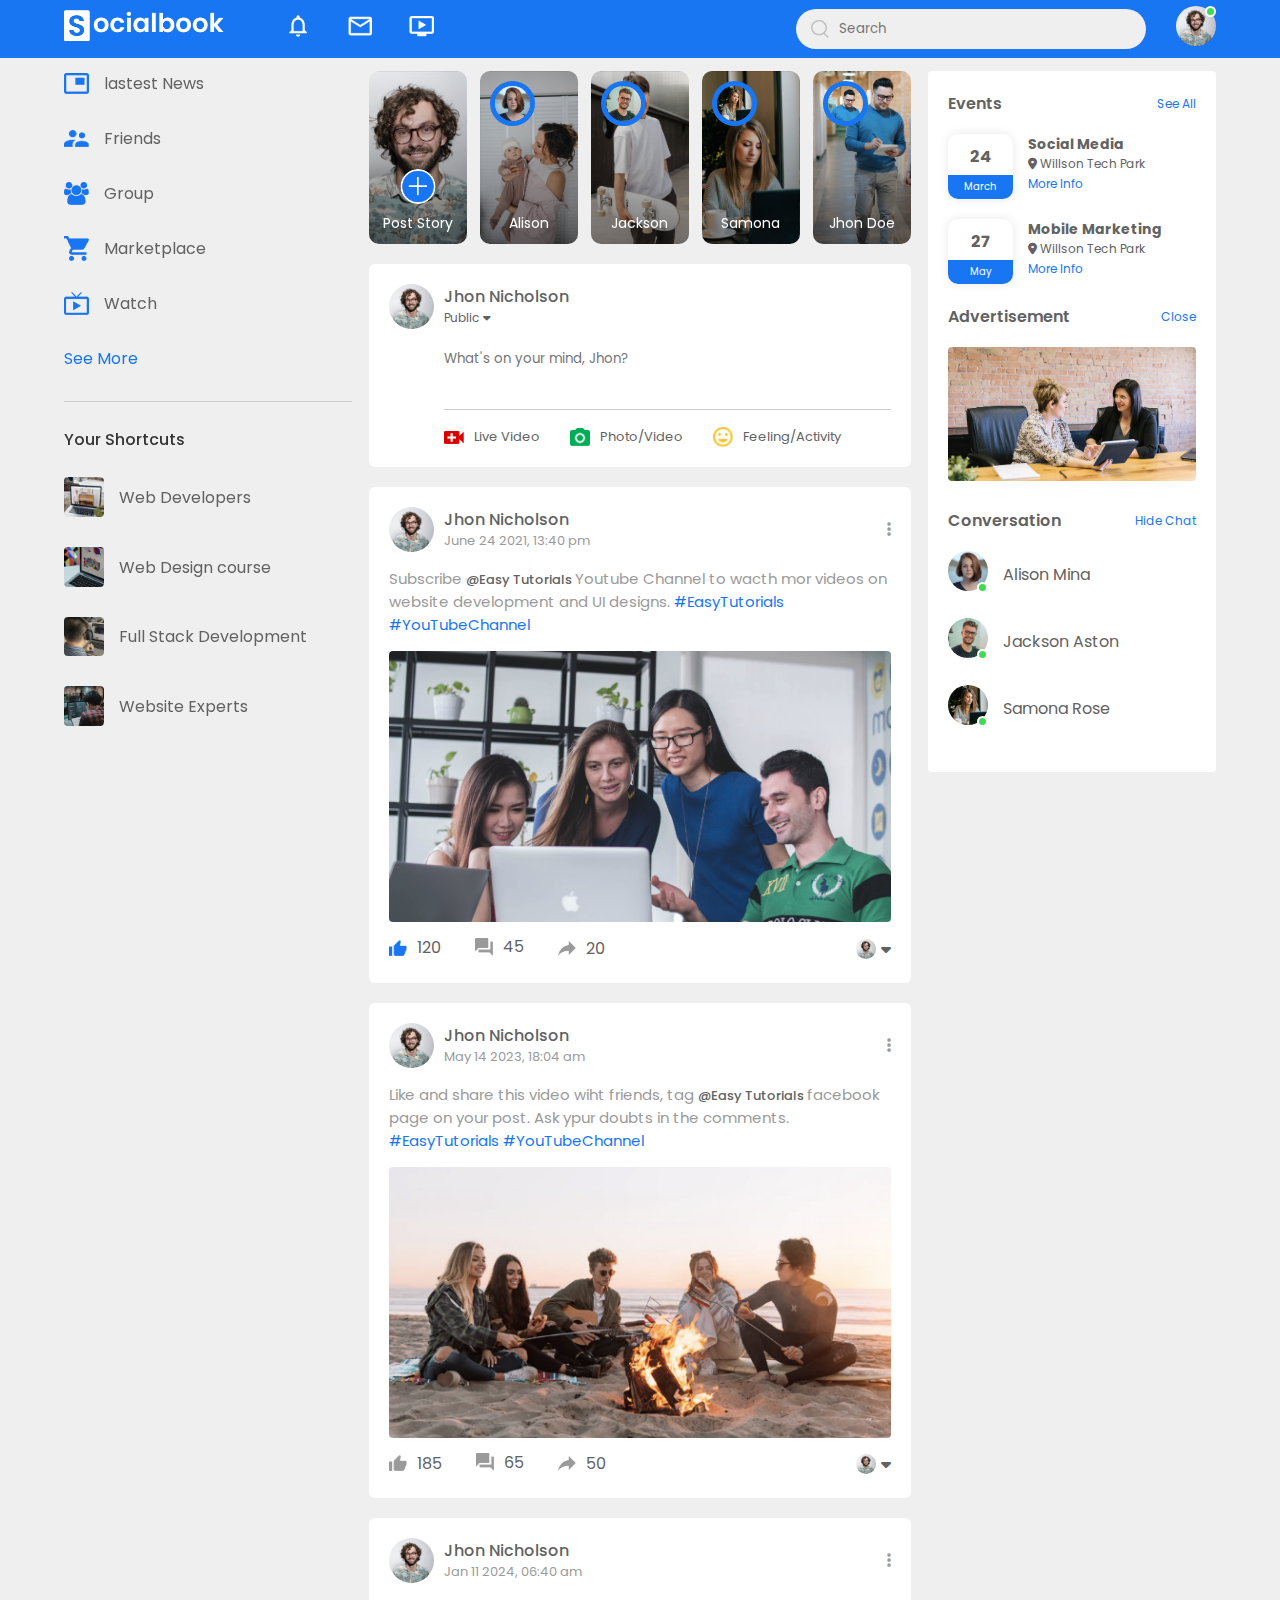
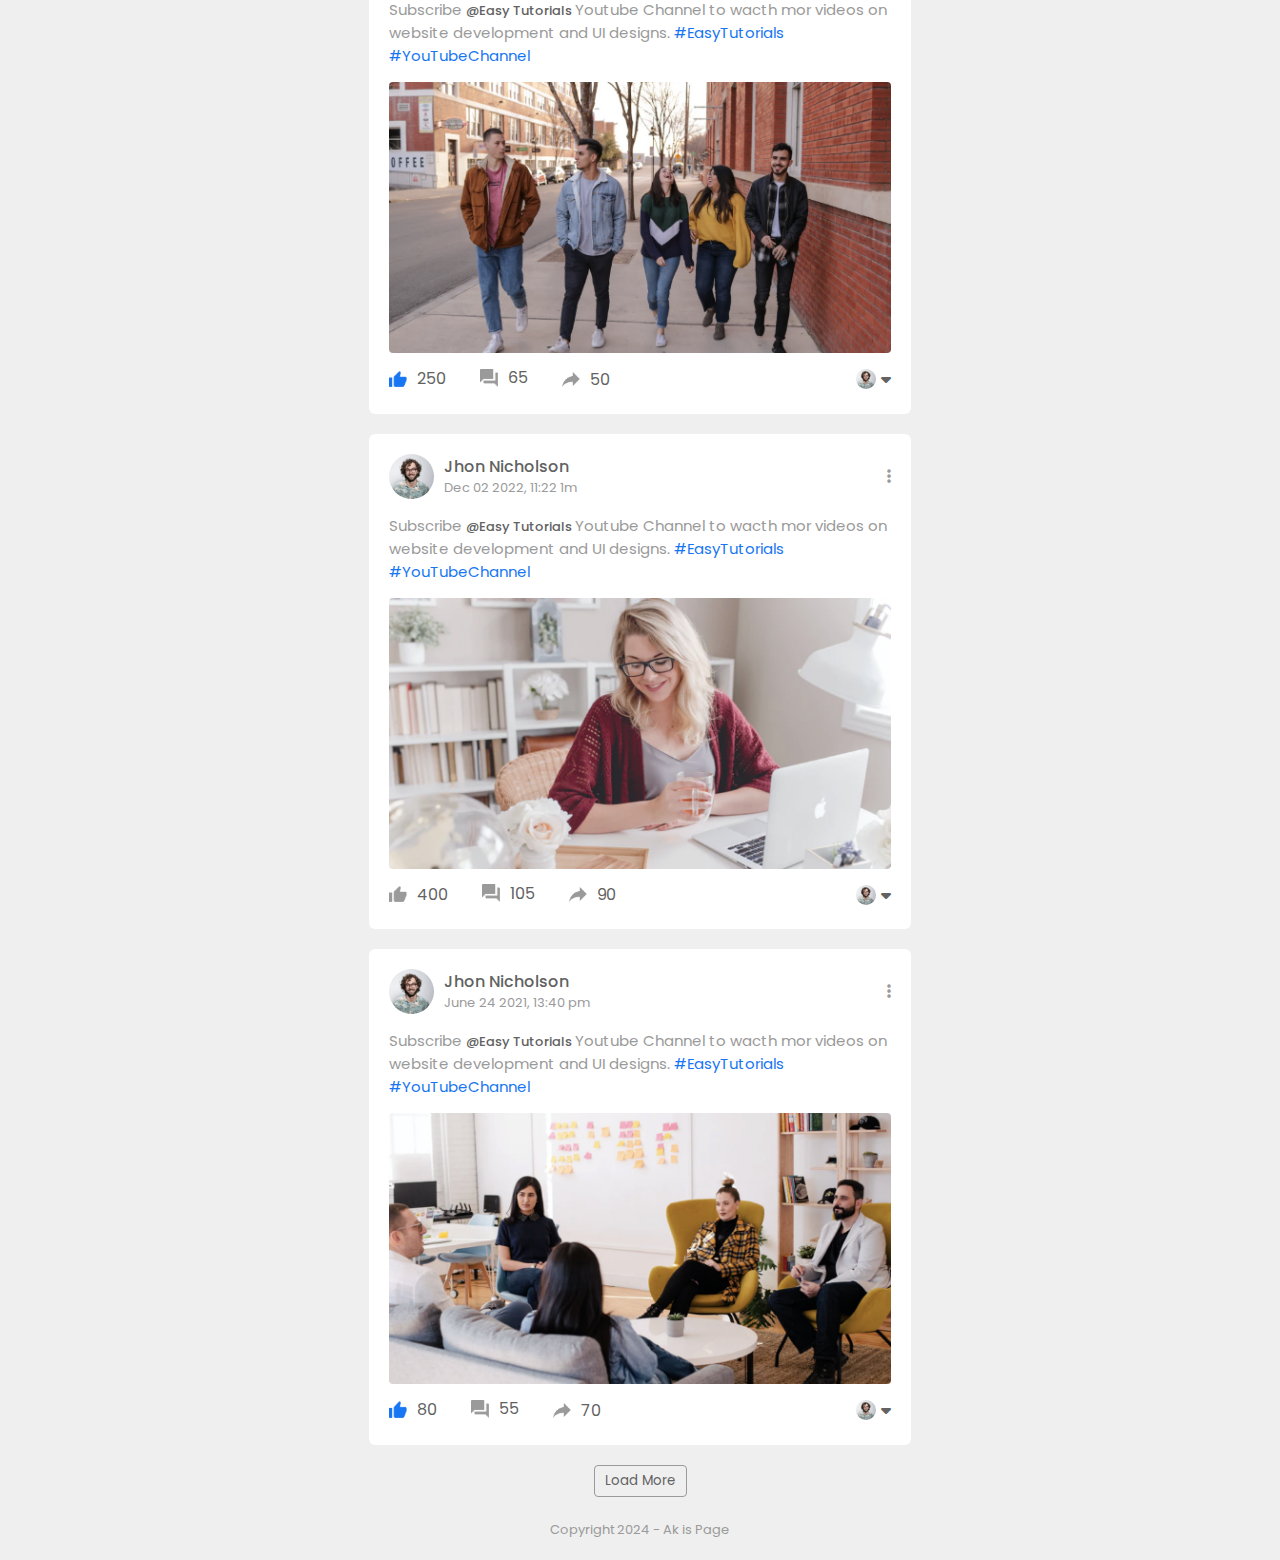
<file: index.html>
<!DOCTYPE html>
<html lang="en">
<head>
  <meta charset="UTF-8">
  <meta name="viewport" content="width=device-width, initial-scale=1.0">
  <title>FaceBook</title>
  <link rel="stylesheet" href="style.css">

  <link rel="stylesheet" href="https://cdnjs.cloudflare.com/ajax/libs/font-awesome/6.7.2/css/all.min.css" integrity="sha512-Evv84Mr4kqVGRNSgIGL/F/aIDqQb7xQ2vcrdIwxfjThSH8CSR7PBEakCr51Ck+w+/U6swU2Im1vVX0SVk9ABhg==" crossorigin="anonymous" referrerpolicy="no-referrer" />
</head>
<body>

<nav>
  <div class="nav-left">
    <a href="index.html">
      <img src="./images/logo.png" class="logo">
    </a>
    <ul>
      <li><img src="./images/notification.png"></li>
      <li><img src="./images/inbox.png"></li>
      <li><img src="./images/video.png"></li>
    </ul> 
  </div>
  <div class="nav-right">

    <div class="search-box">
      <img src="./images/search.png">
      <input type="text" placeholder="Search">
    </div>
    <div class="nav-user-icon online " onclick="settingsMenuToggle()">
      <img src="./images/profile-pic.png">
    </div>

  </div>

  <!---------------- Setting-menu  --------------------------->
  <div class="settings-menu">

    <div id="dark-btn">
      <span></span>
    </div>

    <div class="settings-menu-inner">
      <div class="user-profile">
        <img src="./images/profile-pic.png">
        <div>
          <p>Jhon Nicholson</p>
          <a href="profile.html"> See your profile</a>
        </div>
      </div>
      <hr>

      <div class="user-profile">
        <img src="./images/feedback.png">
        <div>
          <p>Give Feedback</p>
          <a href="#">Help us to improve the new design</a>
        </div>
      </div>
      <hr>

        <div class="setting-links">
          <img src="./images/setting.png" class="settings-icon">
          <a href="#">Settings & Privacy <img src="./images/arrow.png" width="10px"></a>
        </div>
        <div class="setting-links">
          <img src="./images/help.png" class="settings-icon">
          <a href="#">Help & Support<img src="./images/arrow.png" width="10px"></a>
        </div>
        <div class="setting-links">
          <img src="./images/display.png" class="settings-icon">
          <a href="#">Display & Accessibity <img src="./images/arrow.png" width="10px"></a>
        </div>
        <div class="setting-links">
          <img src="./images/logout.png" class="settings-icon">
          <a href="#">Logout<img src="./images/arrow.png" width="10px"></a>
        </div>


    </div>
  </div>


</nav>

  <div class="container">
   <!-- --------Left-sidebar-------------- -->
    <div class="left-sidebar">
      <div class="imp-links">
        <a href="#"><img src="./images/news.png"> lastest News</a>
        <a href="#"><img src="./images/friends.png"> Friends</a>
        <a href="#"><img src="./images/group.png"> Group</a>
        <a href="#"><img src="./images/marketplace.png"> Marketplace</a>
        <a href="#"><img src="./images/watch.png"> Watch</a>
        <a href="#" > See More</a>
      </div>
      <div class="shortcut-links">
        <p>Your Shortcuts</p>
        <a href="#"><img src="./images/shortcut-1.png"> Web Developers</a>
        <a href="#"><img src="./images/shortcut-2.png"> Web Design course</a>
        <a href="#"><img src="./images/shortcut-3.png"> Full Stack Development</a>
        <a href="#"><img src="./images/shortcut-4.png"> Website Experts</a>
      </div>
    </div>
   <!--------- Main Content-------------- -->
    <div class="main-content">

      <div class="story-gallery">
        <div class="story story1">
          <img src="./images/upload.png">
          <p>Post Story</p>
        </div>
        <div class="story story2">
          <img src="./images/member-1.png">
          <p>Alison</p>
        </div>
        <div class="story story3">
          <img src="./images/member-2.png">
          <p>Jackson</p>
        </div>
        <div class="story story4">
          <img src="./images/member-3.png">
          <p>Samona</p>
        </div>
        <div class="story story5">
          <img src="./images/member-4.png">
          <p>Jhon Doe</p>
        </div>
      </div>



      <div class="write-post-container">
        <div class="user-profile">
          <img src="./images/profile-pic.png">
          <div>
            <p>Jhon Nicholson</p>
            <small>Public <i class="fas fa-caret-down"></i></small>
          </div>
        </div>

        <div class="post-input-container">
        <textarea rows="3" placeholder="What's on your mind, Jhon?"></textarea>
          <div class="add-post-links">
            <a href="#"><img src="./images/live-video.png"> Live Video</a>
            <a href="#"><img src="./images/photo.png"> Photo/Video</a>
            <a href="#"><img src="./images/feeling.png"> Feeling/Activity</a>
          </div>

        </div>

      </div>

      <div class="post-container">
        <div class="post-row">
          <div class="user-profile">
            <img src="./images/profile-pic.png">
            <div>
              <p>Jhon Nicholson</p>
              <span>June 24 2021, 13:40 pm</span>
            </div>
          </div>
          <a href="#"><i class="fas fa-ellipsis-v"></i></a>
        </div>
        <p class="post-text">Subscribe <span>@Easy Tutorials </span> Youtube Channel to wacth mor videos on website development and UI designs. <a href="#">#EasyTutorials</a> <a href="#">#YouTubeChannel</a></p>
        <img src="./images/feed-image-1.png" class="post-img">


        <div class="post-row">
          <div class="activity-icons">
             <div><img src="./images/like-blue.png"> 120</div>
             <div><img src="./images/comments.png"> 45</div>
             <div><img src="./images/share.png"> 20</div>
          </div>
          <div class="post-profile-icon">
            <img src="./images/profile-pic.png">
            <i class="fas fa-caret-down"></i>
          </div>
        </div>

      </div>

      <div class="post-container">
        <div class="post-row">
          <div class="user-profile">
            <img src="./images/profile-pic.png">
            <div>
              <p>Jhon Nicholson</p>
              <span>May 14 2023, 18:04 am</span>
            </div>
          </div>
          <a href="#"><i class="fas fa-ellipsis-v"></i></a>
        </div>
        <p class="post-text">Like and share this video wiht friends, tag <span>@Easy Tutorials </span> facebook page on your post. Ask ypur doubts in the comments. <a href="#">#EasyTutorials</a> <a href="#">#YouTubeChannel</a></p>
        <img src="./images/feed-image-2.png" class="post-img">


        <div class="post-row"> 
          <div class="activity-icons">
             <div><img src="./images/like.png"> 185</div>
             <div><img src="./images/comments.png"> 65</div>
             <div><img src="./images/share.png"> 50</div>
          </div>
          <div class="post-profile-icon">
            <img src="./images/profile-pic.png">
            <i class="fas fa-caret-down"></i>
          </div>
        </div>

      </div>

      <div class="post-container">
        <div class="post-row">
          <div class="user-profile">
            <img src="./images/profile-pic.png">
            <div>
              <p>Jhon Nicholson</p>
              <span>Jan 11 2024, 06:40 am</span>
            </div>
          </div>
          <a href="#"><i class="fas fa-ellipsis-v"></i></a>
        </div>
        <p class="post-text">Subscribe <span>@Easy Tutorials </span> Youtube Channel to wacth mor videos on website development and UI designs. <a href="#">#EasyTutorials</a> <a href="#">#YouTubeChannel</a></p>
        <img src="./images/feed-image-3.png" class="post-img">


        <div class="post-row">
          <div class="activity-icons">
             <div><img src="./images/like-blue.png"> 250</div>
             <div><img src="./images/comments.png"> 65</div>
             <div><img src="./images/share.png"> 50</div>
          </div>
          <div class="post-profile-icon">
            <img src="./images/profile-pic.png">
            <i class="fas fa-caret-down"></i>
          </div>
        </div>

      </div>


      <div class="post-container">
        <div class="post-row">
          <div class="user-profile">
            <img src="./images/profile-pic.png">
            <div>
              <p>Jhon Nicholson</p>
              <span>Dec 02 2022, 11:22 1m</span>
            </div>
          </div>
          <a href="#"><i class="fas fa-ellipsis-v"></i></a>
        </div>
        <p class="post-text">Subscribe <span>@Easy Tutorials </span> Youtube Channel to wacth mor videos on website development and UI designs. <a href="#">#EasyTutorials</a> <a href="#">#YouTubeChannel</a></p>
        <img src="./images/feed-image-4.png" class="post-img">


        <div class="post-row">
          <div class="activity-icons">
             <div><img src="./images/like.png"> 400</div>
             <div><img src="./images/comments.png"> 105</div>
             <div><img src="./images/share.png"> 90</div>
          </div>
          <div class="post-profile-icon">
            <img src="./images/profile-pic.png">
            <i class="fas fa-caret-down"></i>
          </div>
        </div>

      </div>

      <div class="post-container">
        <div class="post-row">
          <div class="user-profile">
            <img src="./images/profile-pic.png">
            <div>
              <p>Jhon Nicholson</p>
              <span>June 24 2021, 13:40 pm</span>
            </div>
          </div>
          <a href="#"><i class="fas fa-ellipsis-v"></i></a>
        </div>
        <p class="post-text">Subscribe <span>@Easy Tutorials </span> Youtube Channel to wacth mor videos on website development and UI designs. <a href="#">#EasyTutorials</a> <a href="#">#YouTubeChannel</a></p>
        <img src="./images/feed-image-5.png" class="post-img">


        <div class="post-row">
          <div class="activity-icons">
             <div><img src="./images/like-blue.png"> 80</div>
             <div><img src="./images/comments.png"> 55</div>
             <div><img src="./images/share.png"> 70</div>
          </div>
          <div class="post-profile-icon">
            <img src="./images/profile-pic.png">
            <i class="fas fa-caret-down"></i>
          </div>
        </div>

      </div>

      <button type="button" class="load-more-btn"> Load More</button>

    </div>
   <!-------- Right-sidebar-------------- -->
    <div class="right-sidebar">

      <div class="sidebar-title">
        <h4>Events</h4>
        <a href="#">See All</a>
      </div>

      <div class="event">
        <div class="left-event">
          <h3>24</h3>
          <span>March</span>
        </div>
        <div class="right-event">
          <h4>Social Media</h4>
          <p><i class="fa-solid fa-location-dot"></i> Willson Tech Park</p>
          <a href="#">More Info</a>
        </div>
      </div>
      <div class="event">
        <div class="left-event">
          <h3>27</h3>
          <span>May</span>
        </div>
        <div class="right-event">
          <h4>Mobile Marketing</h4>
          <p><i class="fa-solid fa-location-dot"></i> Willson Tech Park</p>
          <a href="#">More Info</a>
        </div>
      </div>
      <div class="sidebar-title">
        <h4>Advertisement</h4>
        <a href="#">Close </a>
      </div>
      <img src="./images/advertisement.png"  class="sidebar-ads">


      <div class="sidebar-title">
        <h4>Conversation</h4>
        <a href="#">Hide Chat</a>
      </div>



      <div class="online-list">
        <div class="online">
          <img src="images/member-1.png" alt="">
        </div>
        <p>Alison Mina</p>
      </div>
      <div class="online-list">
        <div class="online">
          <img src="images/member-2.png" alt="">
        </div>
        <p>Jackson Aston</p>
      </div>
      <div class="online-list">
        <div class="online">
          <img src="images/member-3.png" alt="">
        </div>
        <p>Samona Rose</p>
      </div>


    </div>
  </div>


  <div class="footer">
    <p>Copyright 2024 - Ak is Page </p>
  </div>
  

  <script src="app.js"></script>
</body>
</html>
</file>
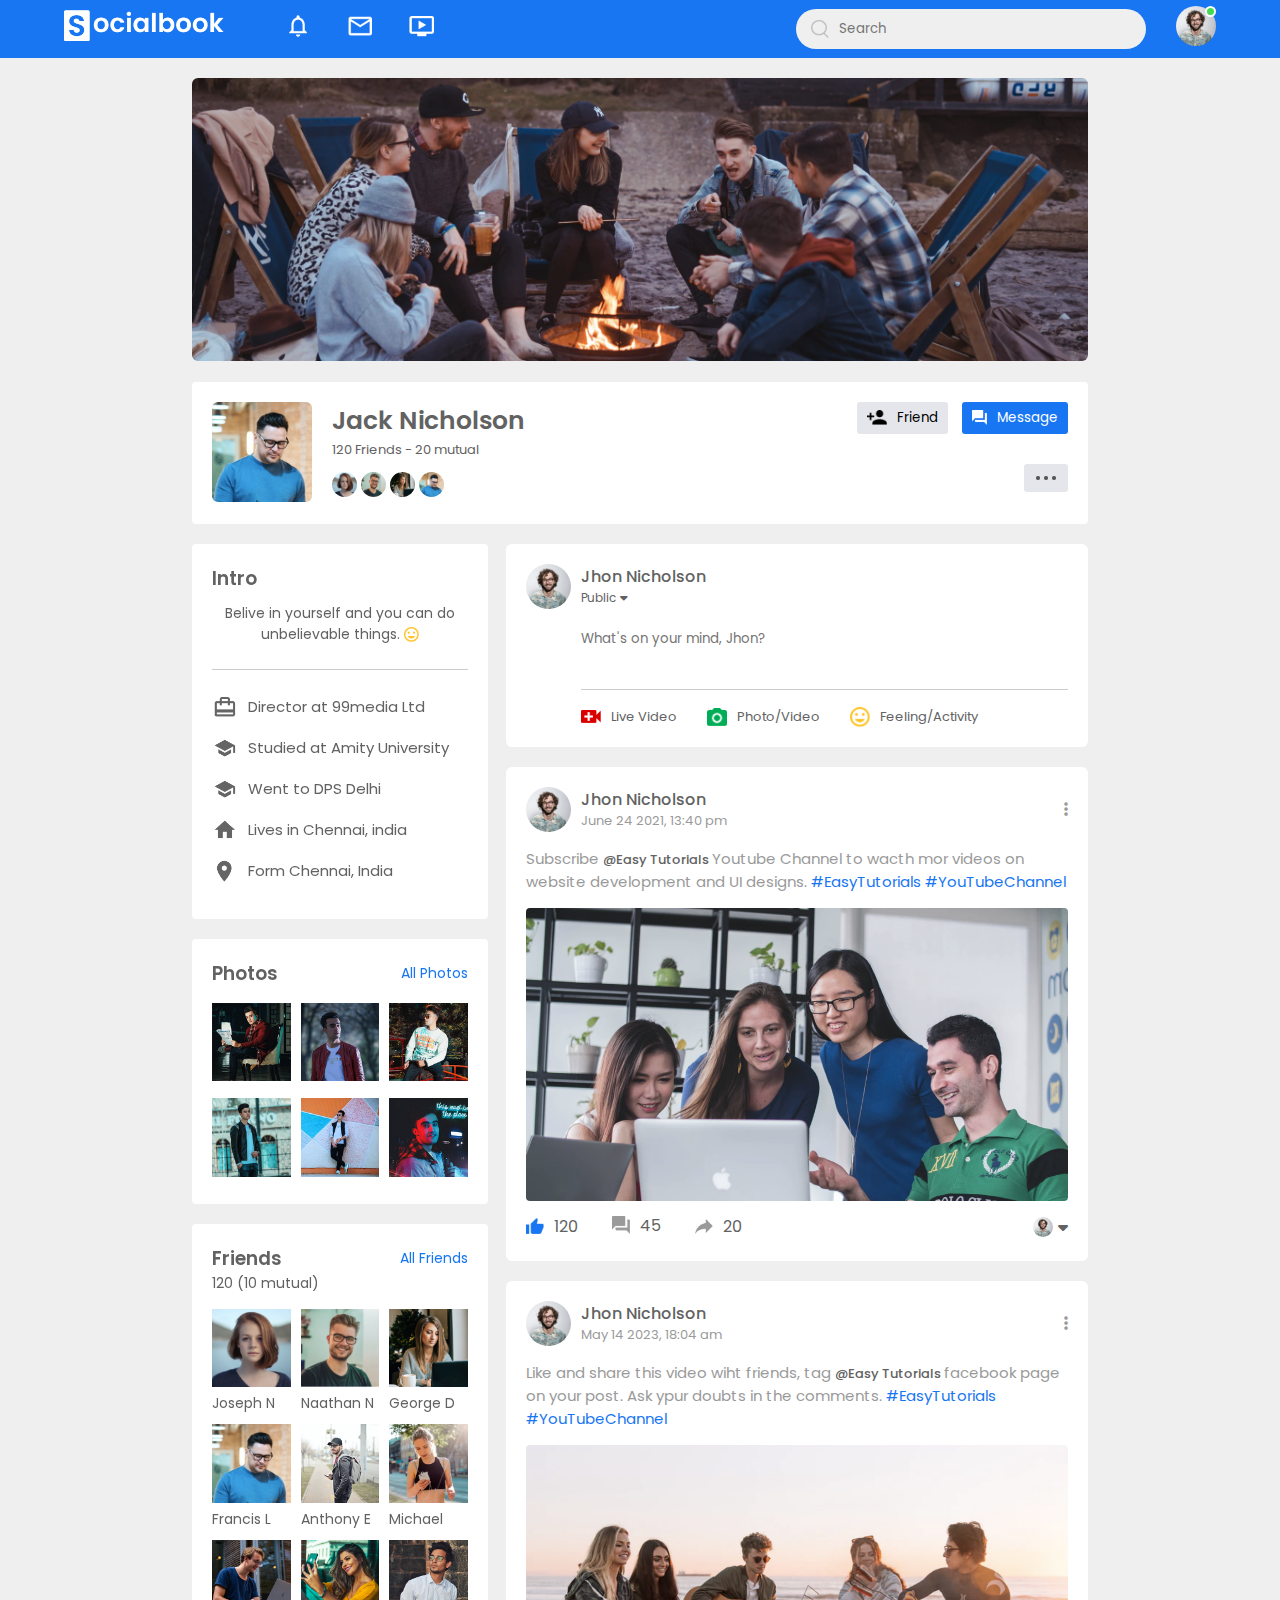
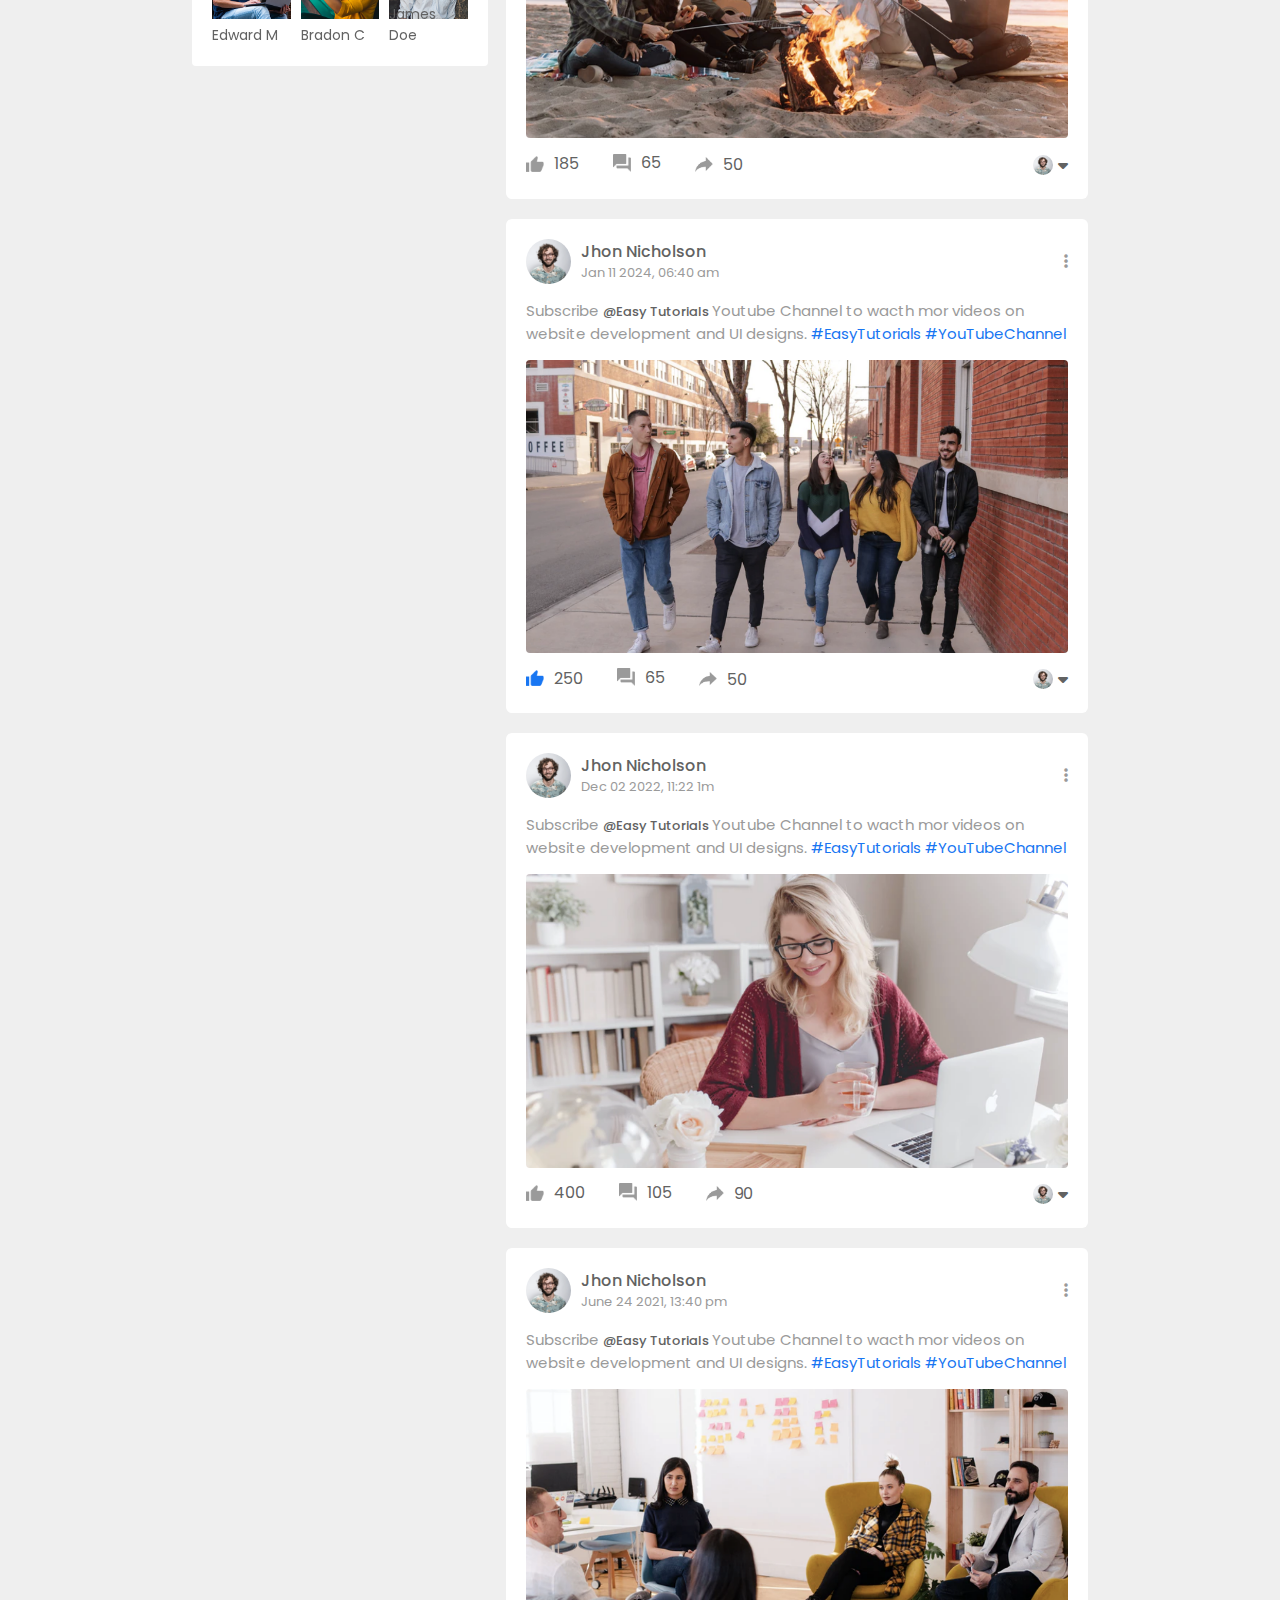
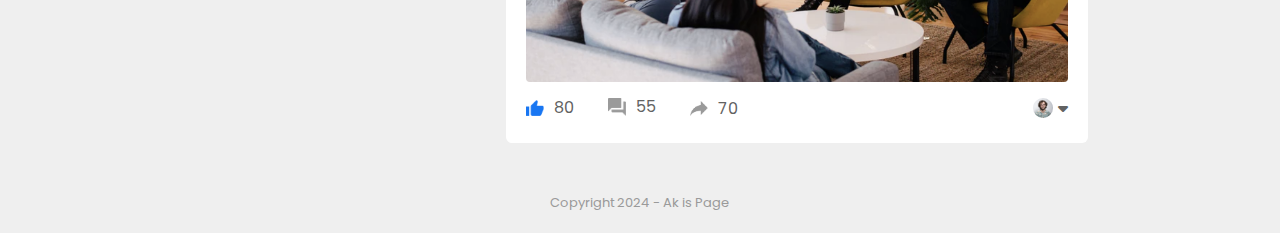
<file: profile.html>
<!DOCTYPE html>
<html lang="en">
  <head>
    <meta charset="UTF-8" />
    <meta name="viewport" content="width=device-width, initial-scale=1.0" />
    <title>Profile Page</title>
    <link rel="stylesheet" href="style.css" />

    <link
      rel="stylesheet"
      href="https://cdnjs.cloudflare.com/ajax/libs/font-awesome/6.7.2/css/all.min.css"
      integrity="sha512-Evv84Mr4kqVGRNSgIGL/F/aIDqQb7xQ2vcrdIwxfjThSH8CSR7PBEakCr51Ck+w+/U6swU2Im1vVX0SVk9ABhg=="
      crossorigin="anonymous"
      referrerpolicy="no-referrer"
    />
  </head>
  <body>
    <nav>
      <div class="nav-left">
        <a href="index.html">
          <img src="./images/logo.png" class="logo" />
        </a>
        <ul>
          <li><img src="./images/notification.png" /></li>
          <li><img src="./images/inbox.png" /></li>
          <li><img src="./images/video.png" /></li>
        </ul>
      </div>
      <div class="nav-right">
        <div class="search-box">
          <img src="./images/search.png" />
          <input type="text" placeholder="Search" />
        </div>
        <div class="nav-user-icon online" onclick="settingsMenuToggle()">
          <img src="./images/profile-pic.png" />
        </div>
      </div>

      <!---------------- Setting-menu  --------------------------->
      <div class="settings-menu">
        <div id="dark-btn">
          <span></span>
        </div>

        <div class="settings-menu-inner">
          <div class="user-profile">
            <img src="./images/profile-pic.png" />
            <div>
              <p>Jhon Nicholson</p>
              <a href="profile.html"> See your profile</a>
            </div>
          </div>
          <hr />

          <div class="user-profile">
            <img src="./images/feedback.png" />
            <div>
              <p>Give Feedback</p>
              <a href="#">Help us to improve the new design</a>
            </div>
          </div>
          <hr />

          <div class="setting-links">
            <img src="./images/setting.png" class="settings-icon" />
            <a href="#"
              >Settings & Privacy <img src="./images/arrow.png" width="10px"
            /></a>
          </div>
          <div class="setting-links">
            <img src="./images/help.png" class="settings-icon" />
            <a href="#"
              >Help & Support<img src="./images/arrow.png" width="10px"
            /></a>
          </div>
          <div class="setting-links">
            <img src="./images/display.png" class="settings-icon" />
            <a href="#"
              >Display & Accessibity <img src="./images/arrow.png" width="10px"
            /></a>
          </div>
          <div class="setting-links">
            <img src="./images/logout.png" class="settings-icon" />
            <a href="#">Logout<img src="./images/arrow.png" width="10px" /></a>
          </div>
        </div>
      </div>
    </nav>

    <!------------------- Profile Page ----------------------->

    <div class="profile-container">
      <img src="./images/cover.png" class="cover-img" />

      <div class="profile-details">
        <div class="pd-left">
          <div class="pd-row">
            <img src="./images/profile.png" class="pd-image" />
            <div>
              <h3>Jack Nicholson</h3>
              <p>120 Friends - 20 mutual</p>
              <img src="./images/member-1.png" />
              <img src="./images/member-2.png" />
              <img src="./images/member-3.png" />
              <img src="./images/member-4.png" />
            </div>
          </div>
        </div>
        <div class="pd-right">
          <button type="button">
            <img src="./images/add-friends.png" />Friend
          </button>
          <button type="button">
            <img src="./images/message.png" />Message
          </button>
          <br />
          <a href="#"><img src="./images/more.png" /></a>
        </div>
      </div>

      <div class="profile-info">
        <div class="info-col">
          <div class="profile-intro">
            <h3>Intro</h3>
            <p class="intro-text">
              Belive in yourself and you can do unbelievable things.
              <img src="./images/feeling.png" />
            </p>
            <hr />
            <ul>
              <li>
                <img src="./images/profile-job.png" /> Director at 99media Ltd
              </li>
              <li>
                <img src="./images/profile-study.png" /> Studied at Amity
                University
              </li>
              <li>
                <img src="./images/profile-study.png" /> Went to DPS Delhi
              </li>
              <li>
                <img src="./images/profile-home.png" /> Lives in Chennai, india
              </li>
              <li>
                <img src="./images/profile-location.png" /> Form Chennai, India
              </li>
            </ul>
          </div>

          <div class="profile-intro">
            <div class="title-box">
              <h3>Photos</h3>
              <a href="#">All Photos</a>
            </div>

            <div class="photo-box">
              <div><img src="./images/photo1.png" /></div>
              <div><img src="./images/photo2.png" /></div>
              <div><img src="./images/photo3.png" /></div>
              <div><img src="./images/photo4.png" /></div>
              <div><img src="./images/photo5.png" /></div>
              <div><img src="./images/photo6.png" /></div>
            </div>
          </div>

          <div class="profile-intro">
            <div class="title-box">
              <h3>Friends</h3>
              <a href="#">All Friends</a>
            </div>
            <p>120 (10 mutual)</p>
            <div class="friends-box">
              <div>
                <img src="./images/member-1.png" />
                <p>Joseph N</p>
              </div>
              <div>
                <img src="./images/member-2.png" />
                <p>Naathan N</p>
              </div>
              <div>
                <img src="./images/member-3.png" />
                <p>George D</p>
              </div>
              <div>
                <img src="./images/member-4.png" />
                <p>Francis L</p>
              </div>
              <div>
                <img src="./images/member-5.png" />
                <p>Anthony E</p>
              </div>
              <div>
                <img src="./images/member-6.png" />
                <p>Michael</p>
              </div>
              <div>
                <img src="./images/member-7.png" />
                <p>Edward M</p>
              </div>
              <div>
                <img src="./images/member-8.png" />
                <p>Bradon C</p>
              </div>
              <div>
                <img src="./images/member-9.png" />
                <p>James Doe</p>
              </div>
            </div>
          </div>
        </div>
        <div class="post-col">
          <div class="write-post-container">
            <div class="user-profile">
              <img src="./images/profile-pic.png" />
              <div>
                <p>Jhon Nicholson</p>
                <small>Public <i class="fas fa-caret-down"></i></small>
              </div>
            </div>

            <div class="post-input-container">
              <textarea
                rows="3"
                placeholder="What's on your mind, Jhon?"
              ></textarea>
              <div class="add-post-links">
                <a href="#"><img src="./images/live-video.png" /> Live Video</a>
                <a href="#"><img src="./images/photo.png" /> Photo/Video</a>
                <a href="#"
                  ><img src="./images/feeling.png" /> Feeling/Activity</a
                >
              </div>
            </div>
          </div>

          <div class="post-container">
            <div class="post-row">
              <div class="user-profile">
                <img src="./images/profile-pic.png" />
                <div>
                  <p>Jhon Nicholson</p>
                  <span>June 24 2021, 13:40 pm</span>
                </div>
              </div>
              <a href="#"><i class="fas fa-ellipsis-v"></i></a>
            </div>
            <p class="post-text">
              Subscribe <span>@Easy Tutorials </span> Youtube Channel to wacth
              mor videos on website development and UI designs.
              <a href="#">#EasyTutorials</a> <a href="#">#YouTubeChannel</a>
            </p>
            <img src="./images/feed-image-1.png" class="post-img" />

            <div class="post-row">
              <div class="activity-icons">
                <div><img src="./images/like-blue.png" /> 120</div>
                <div><img src="./images/comments.png" /> 45</div>
                <div><img src="./images/share.png" /> 20</div>
              </div>
              <div class="post-profile-icon">
                <img src="./images/profile-pic.png" />
                <i class="fas fa-caret-down"></i>
              </div>
            </div>
          </div>

          <div class="post-container">
            <div class="post-row">
              <div class="user-profile">
                <img src="./images/profile-pic.png" />
                <div>
                  <p>Jhon Nicholson</p>
                  <span>May 14 2023, 18:04 am</span>
                </div>
              </div>
              <a href="#"><i class="fas fa-ellipsis-v"></i></a>
            </div>
            <p class="post-text">
              Like and share this video wiht friends, tag
              <span>@Easy Tutorials </span> facebook page on your post. Ask ypur
              doubts in the comments. <a href="#">#EasyTutorials</a>
              <a href="#">#YouTubeChannel</a>
            </p>
            <img src="./images/feed-image-2.png" class="post-img" />

            <div class="post-row">
              <div class="activity-icons">
                <div><img src="./images/like.png" /> 185</div>
                <div><img src="./images/comments.png" /> 65</div>
                <div><img src="./images/share.png" /> 50</div>
              </div>
              <div class="post-profile-icon">
                <img src="./images/profile-pic.png" />
                <i class="fas fa-caret-down"></i>
              </div>
            </div>
          </div>

          <div class="post-container">
            <div class="post-row">
              <div class="user-profile">
                <img src="./images/profile-pic.png" />
                <div>
                  <p>Jhon Nicholson</p>
                  <span>Jan 11 2024, 06:40 am</span>
                </div>
              </div>
              <a href="#"><i class="fas fa-ellipsis-v"></i></a>
            </div>
            <p class="post-text">
              Subscribe <span>@Easy Tutorials </span> Youtube Channel to wacth
              mor videos on website development and UI designs.
              <a href="#">#EasyTutorials</a> <a href="#">#YouTubeChannel</a>
            </p>
            <img src="./images/feed-image-3.png" class="post-img" />

            <div class="post-row">
              <div class="activity-icons">
                <div><img src="./images/like-blue.png" /> 250</div>
                <div><img src="./images/comments.png" /> 65</div>
                <div><img src="./images/share.png" /> 50</div>
              </div>
              <div class="post-profile-icon">
                <img src="./images/profile-pic.png" />
                <i class="fas fa-caret-down"></i>
              </div>
            </div>
          </div>

          <div class="post-container">
            <div class="post-row">
              <div class="user-profile">
                <img src="./images/profile-pic.png" />
                <div>
                  <p>Jhon Nicholson</p>
                  <span>Dec 02 2022, 11:22 1m</span>
                </div>
              </div>
              <a href="#"><i class="fas fa-ellipsis-v"></i></a>
            </div>
            <p class="post-text">
              Subscribe <span>@Easy Tutorials </span> Youtube Channel to wacth
              mor videos on website development and UI designs.
              <a href="#">#EasyTutorials</a> <a href="#">#YouTubeChannel</a>
            </p>
            <img src="./images/feed-image-4.png" class="post-img" />

            <div class="post-row">
              <div class="activity-icons">
                <div><img src="./images/like.png" /> 400</div>
                <div><img src="./images/comments.png" /> 105</div>
                <div><img src="./images/share.png" /> 90</div>
              </div>
              <div class="post-profile-icon">
                <img src="./images/profile-pic.png" />
                <i class="fas fa-caret-down"></i>
              </div>
            </div>
          </div>

          <div class="post-container">
            <div class="post-row">
              <div class="user-profile">
                <img src="./images/profile-pic.png" />
                <div>
                  <p>Jhon Nicholson</p>
                  <span>June 24 2021, 13:40 pm</span>
                </div>
              </div>
              <a href="#"><i class="fas fa-ellipsis-v"></i></a>
            </div>
            <p class="post-text">
              Subscribe <span>@Easy Tutorials </span> Youtube Channel to wacth
              mor videos on website development and UI designs.
              <a href="#">#EasyTutorials</a> <a href="#">#YouTubeChannel</a>
            </p>
            <img src="./images/feed-image-5.png" class="post-img" />

            <div class="post-row">
              <div class="activity-icons">
                <div><img src="./images/like-blue.png" /> 80</div>
                <div><img src="./images/comments.png" /> 55</div>
                <div><img src="./images/share.png" /> 70</div>
              </div>
              <div class="post-profile-icon">
                <img src="./images/profile-pic.png" />
                <i class="fas fa-caret-down"></i>
              </div>
            </div>
          </div>
        </div>
      </div>
    </div>

    <div class="footer">
      <p>Copyright 2024 - Ak is Page</p>
    </div>

    <script src="app.js"></script>
  </body>
</html>
</file>
<file: style.css>
/* Google Fonts */
@import url('https://fonts.googleapis.com/css2?family=Poppins:ital,wght@0,100;0,200;0,300;0,400;0,500;0,600;0,700;0,800;0,900;1,100;1,200;1,300;1,400;1,500;1,600;1,700;1,800;1,900&display=swap');

*{
  margin: 0;
  padding: 0;
  font-family: "Poppins", sans-serif;
  box-sizing: border-box;
}


:root {
  --body-color: #efefef;
  --nav-color: #1876f2;
  --bg-color: #fff;
}

.dark-theme {
  --body-color: #0a0a0a;
  --nav-color: #000;
  --bg-color: #000;
}

body {
  background:  var(--body-color);
  transition: background 0.3s;
}

nav {
  display: flex;
  align-items: center;
  justify-content: space-between;
  background: var(--nav-color);
  padding: 5px 5%;
  position: sticky;
  top: 0;
  z-index: 100;
}

.logo {
  width: 160px;
  margin-right: 45px;
}

.nav-left, .nav-right {
  display: flex;
  align-items: center;
}

.nav-left ul li {
  list-style: none;
  display: inline-block;
}

.nav-left ul li img {
  width: 28px;
  margin: 0 15px;
}

.nav-user-icon img {
  width: 40px;
  border-radius: 50%;
  cursor: pointer;
}

.nav-user-icon {
  margin-left: 30px;
}

.search-box {
  background: #efefef;
  width: 350px;
  border-radius: 20px;
  display: flex;
  align-items: center;
  padding: 0 15px;
}


.search-box img {
  width: 18px;
}

.search-box input {
  width: 100%;
  background: transparent;
  padding: 10px;
  outline: none;
  border: 0;
}

.online {
  position: relative;
}

.online::after {
  content: "";
  width: 7px;
  height: 7px;
  border: 2px solid #fff;
  border-radius: 50%;
  background: #41db51;
  position: absolute;
  top: 0;
  right: 0;
}

.container {
  display: flex;
  justify-content: space-between;
  padding: 13px 5%;
}

.left-sidebar {
  flex-basis: 25%;
  position: sticky;
  top: 70px;
  align-self: flex-start;
  
}

.right-sidebar {
  flex-basis: 25%;
  position: sticky;
  top: 70px;
  align-self: flex-start;
 background: var(--bg-color);
 padding: 20px;
 border-radius: 4px;
 color: #626262;
}

.main-content {
  flex-basis: 47%;
}

.imp-links a, .shortcut-links a {
  text-decoration: none;
  display: flex;
  align-items: center;
  margin-bottom: 30px;
  color: #626262;
  width: fit-content;
}

.imp-links a img {
  width: 25px;
  margin-right: 15px;

}

.imp-links a:last-child {
  color: #1876f2;
}

.imp-links {
  border-bottom: 1px solid #ccc;
}

.shortcut-links a img {
  width: 40px;
  border-radius: 4px;
  margin-right: 15px;
}

.shortcut-links p {
  margin: 25px 0;
  color: #353535;
  font-weight: 500;
}

.sidebar-title {
  display: flex;
  align-items: center;
  justify-content: space-between;
  margin-bottom: 18px;
}

.sidebar-title h4 {
  font-weight: 600;
  font-size: 16px;
}

.sidebar-title a {
  text-decoration: none;
  color: #1876f2;
  font-size: 12px;
}

.event {
  display: flex;
  font-size: 14px;
  margin-bottom: 20px;
}

.left-event {
  border-radius: 10px;
  height: 65px;
  width: 65px;
  margin-right: 15px;
  padding-top: 10px;
  text-align: center;
  position: relative;
  overflow: hidden;
  box-shadow: 0 0 10px  rgb(0,0,0,0.1);
}

.event p {
  font-size: 12px;
}

.event a {
  font-size: 12px;
  text-decoration: none;
  color: #1876f2;
}

.left-event span {
  position: absolute;
  bottom: 0;
  left: 0;
  width: 100%;
  background: #1876f2;
  color: #fff;
  font-size: 10px;
  padding: 4px 0;
}

.sidebar-ads {
  width: 100%;
  margin-bottom: 20px;
  border-radius: 4px;
}


.online-list {
  display: flex;
  align-items: center;
  margin-bottom: 20px;
}

.online-list .online img{
  width: 40px;
  border-radius: 50%;
}

.online-list .online {
  width: 40px;
  border-radius: 50%;
  margin-right: 15px;
}

.online-list .online::after {
  top: unset;
  bottom: 5px;
}

.story-gallery {
  display: flex;
  justify-content: space-between;
  margin-bottom: 20px;
}

.story {
  flex-basis: 18%;
  padding-top: 32%;
  position: relative;
  background-position: center;
  background-size: cover;
  border-radius: 10px;
}

.story img {
 position: absolute;
 width: 45px;
 border-radius: 50%;
 top: 10px;
 left: 10px;
 border: 5px solid #1876f2;
}

.story p {
  position: absolute;
  bottom: 10px;
  width: 100%;
  text-align: center;
  color: #fff;
  font-size: 14px;
}

.story1 {
  
  background-image: linear-gradient(transparent, rgba(0,0,0,0.5)), url(./images/status-1.png);
}
.story2 {
  
  background-image: linear-gradient(transparent, rgba(0,0,0,0.5)), url(./images/status-2.png);
}
.story3 {
  
  background-image: linear-gradient(transparent, rgba(0,0,0,0.5)), url(./images/status-3.png);
}
.story4 {
  
  background-image: linear-gradient(transparent, rgba(0,0,0,0.5)), url(./images/status-4.png);
}
.story5 {
  
  background-image: linear-gradient(transparent, rgba(0,0,0,0.5)), url(./images/status-5.png);
}

.story.story1 img{
  top: unset;
  left: 50%;
  bottom: 40px;
  transform: translateX(-50%);
  border: 0;
  width: 35px;
}

.write-post-container {
  width: 100%;
  background: var(--bg-color);
  border-radius: 6px;
  padding: 20px;
  color: #626262;
}

.user-profile {
  display: flex;
  align-items: center;
}

.user-profile img {
  width: 45px;
  border-radius: 50%;
  margin-right: 10px;
}

.user-profile p {
  margin-bottom: -5px;
  font-weight: 500;
  color: #626262;
}

.user-profile small {
  font-size: 12px;
}

.post-input-container {
  padding-left: 55px;
  padding-top: 20px;
}

.post-input-container textarea {
  width: 100%;
  border: 0;
  outline: 0;
  border-bottom: 1px solid #ccc;
  background: transparent;
  resize: none;
}

.add-post-links {
  display: flex;
  margin-top: 10px;
}

.add-post-links a {
  text-decoration: none;
  display: flex;
  align-items: center;
  color: #626262;
  margin-right: 30px;
  font-size: 13px;
}

.add-post-links a img {
  width: 20px;
  margin-right: 10px;
}

.post-container {
  width: 100%;
  background: var(--bg-color);
  border-radius: 6px;
  padding: 20px;
  color: #626262;
  margin: 20px 0;
}

.post-container span {
  font-size: 13px;
  color: #9a9a9a;
}

.post-text {
  color: #9a9a9a;
  margin: 15px 0;
  font-size: 15px;
}

.post-text span {
  color: #626262;
  font-weight: 500;
}

.post-text a {
  color: #1876f2;
  text-decoration: none;
}

.post-img {
  width: 100%;
  border-radius: 4px;
  margin-bottom: 5px;
}

.post-row {
  display: flex;
  align-items: center;
  justify-content: space-between;
}

.activity-icons div img {
  width: 18px;
  margin-right: 10px;
}

.activity-icons div {
  display: inline-flex;
  align-items: center;
  margin-right: 30px;
}

.post-profile-icon {
  display: flex;
  align-items: center;
}

.post-profile-icon img {
  width: 20px;
  border-radius: 50%;
  margin-right: 5px;
}

.post-row a {
  color: #9a9a9a;
}

.load-more-btn {
  display: block;
  margin: auto;
  cursor: pointer;
  padding: 5px 10px;
  border: 1px solid #9a9a9a;
  color: #626262;
  background: transparent;
  border-radius: 4px;
}

.footer {
  text-align: center;
  color: #9a9a9a;
  padding: 10px 0 20px;
  font-size: 13px;
}


.settings-menu {
  position: absolute;
  width: 90%;
  max-width: 350px;
  background: var(--bg-color);
  box-shadow: 0 0 10px rgb(0,0,0,0.4);
  border-radius: 4px;
  overflow: hidden;
  top: 108%;
  right: 5%;
  max-height: 0;
  transition: max-height 0.3s;
}

.settings-menu-height {
  max-height: 450px;
}

.user-profile a {
  font-size: 12px;
  color: #1876f2;
  text-decoration: none;
}

.settings-menu-inner {
  padding: 20px;
}

.settings-menu hr {
  bottom: 0;
  height: 1px;
  background: #9a9a9a;
  margin: 15px 0;
}

.setting-links {
  display: flex;
  align-items: center;
  margin: 15px 0;
}

.setting-links .settings-icon {
  width: 38px;
  margin-right: 10px;
  border-radius: 50%;
}

.setting-links a {
  display: flex;
  flex: 1;
  align-items: center;
  justify-content: space-between;
  text-decoration: none;
  color: #626262;
}

#dark-btn {
  position: absolute;
  top: 20px;
  right: 20px;
  background: #ccc;
  width: 45px;
  border-radius: 15px;
  padding: 2px 3px;
  cursor: pointer;
  display: flex;
  transition: padding-left 0.5s, background 0.5s;

}

#dark-btn span {
  width: 18px;
  height: 18px;
  background: #fff;
  border-radius: 50%;
  display: inline-block;
}

#dark-btn.dark-btn-on {
  padding-left: 23px;
  background: #0a0a0a;
}




 /* ---------------------------------- Profile page --------------------------------------------------------- */

 .profile-container {
  padding: 20px 15%;
  color: #626262;
 }

 .cover-img {
  width: 100%;
  border-radius: 6px;
  margin-bottom: 14px;
 }

 .profile-details {
  background: var(--bg-color);
  padding: 20px;
  border-radius: 4px;
  display: flex;
  align-items: flex-start;
  justify-content: space-between;
 }

 .pd-row {
  display: flex;
  align-items: flex-start;
 }

 .pd-image {
  width: 100px;
  margin-right: 20px;
  border-radius: 6px;
 }

 .pd-row div h3 {
  font-size: 25px;
  font-weight: 600;
 }

 .pd-row div p {
  font-size: 13px;
 }

 .pd-row div img {
  width: 25px;
  border-radius: 50%;
  margin-top: 12px;
 }

 .pd-right button {
  background: #1876f2;
  border: 0;
  outline: 0;
  padding: 6px 10px;
  display: inline-flex;
  align-items: center;
  color: #fff;
  border-radius: 3px;
  margin-left: 10px;
  cursor: pointer;
 }

 .pd-right button img {
  height: 15px;
  margin-right: 10px;
 }

 .pd-right button:first-child {
  background: #e4e6eb;
  color: #000;
 }

 .pd-right {
  text-align: right;
 }

 .pd-right a {
  background: #e4e6eb;
  border-radius: 3px;
  padding: 12px;
  display: inline-flex;
  margin-top: 30px;
 }

 .pd-right a img {
  width: 20px;
 }

 .profile-info {
  display: flex;
  align-items: flex-start;
  justify-content: space-between;
  margin-top: 20px;
 }

 .info-col {
  flex-basis: 33%;
  position: sticky;
  top: 73px;
 }

 .post-col {
  flex-basis: 65%;
 }

 .profile-intro {
  background: var(--bg-color);
  padding: 20px;
  margin-bottom: 20px;
  border-radius: 4px;
 }

 .profile-intro h3 {
  font-weight: 600;
 }

.intro-text {
  text-align: center;
  margin: 10px 0;
  font-size: 15px;
}

.intro-text img {
  width: 15px;
  margin-bottom: -3px;
}

.profile-intro hr {
  border: 0;
  height: 1px;
  background: #ccc;
  margin: 24px 0;
}

.profile-intro ul li {
  list-style: none;
  font-size: 15px;
  margin: 15px 0;
  display: flex;
  align-items: center;
}

.profile-intro ul li img {
  width: 26px;
  margin-right: 10px;
}

.title-box {
  display: flex;
  align-items: center;
  justify-content: space-between;
}

.title-box a {
  text-decoration: none;
  color: #1876f2;
  font-size: 14px;
}

.photo-box {
  display: grid;
  grid-template-columns: repeat(3, auto);
  grid-gap: 10px;
  margin-top: 15px;
}

.photo-box div img {
  width: 100%;
  cursor: pointer;
}

.profile-intro p {
  font-size: 14px;
}

.friends-box {
  display: grid;
  grid-template-columns: repeat(3, auto);
  grid-gap: 10px;
  margin-top: 15px;
}

.friends-box div img {
  width: 100%;
  cursor: pointer;
  padding-bottom: 20px;
}

.friends-box div {
  position: relative;
}

.friends-box p {
  position: absolute;
  bottom: 0;
  left: 0;
}


/* ---------------------------- media query for home page --------------------------- */

@media (max-width: 900px) {
  .right-sidebar {
    display: none;
  }
  .left-sidebar {
    display: none;
  }
  nav {
    flex-wrap: wrap;
    
  }.search-box {
    display: none;
  }
  .logo {
    width: 110px;
    margin-right: 20px;
  }

  .nav-left ul li img {
    width: 20px;
    margin: 0 8px;
  }
  .nav-user-icon img {
    width: 30px;
  }
  .nav-user-icon {
    margin-left: 0;
  }
  .add-post-links {
    flex-wrap: wrap;
  }
  .main-content {
    flex-basis: 100%;
  }
  .story img {
    width: 30px;
    border-width: 3px;
  }
  .story p {
    font-size: 10px;
  }
  .story.story1 img {
    width: 25px;
    bottom: 30px;
  }
  .add-post-links a {
    margin-right: 12px;
    font-size: 9px;
  }
  .add-post-links a img {
    width: 16px;
    margin-right: 5px;
  }
  .post-input-container {
    padding-left: 0;
  }
  
}

/* -------------- media query for profile page ---------------------------*/

@media (max-width: 900px) {
  .profile-container {
    padding: 20px 5%;
  }
  .profile-details {
    flex-wrap: wrap;
  }
  .pd-right {
    text-align: left;
    margin-top: 15px;
  }
  .pd-right button {
    margin-left: 0;
    margin-right: 10px;
  }
  .pd-row div h3 {
    font-size: 16px;
  }
  .profile-info {
    flex-wrap: wrap;
  }
  .info-col, .post-col {
    flex-basis: 100%;
  }
}
</file>
